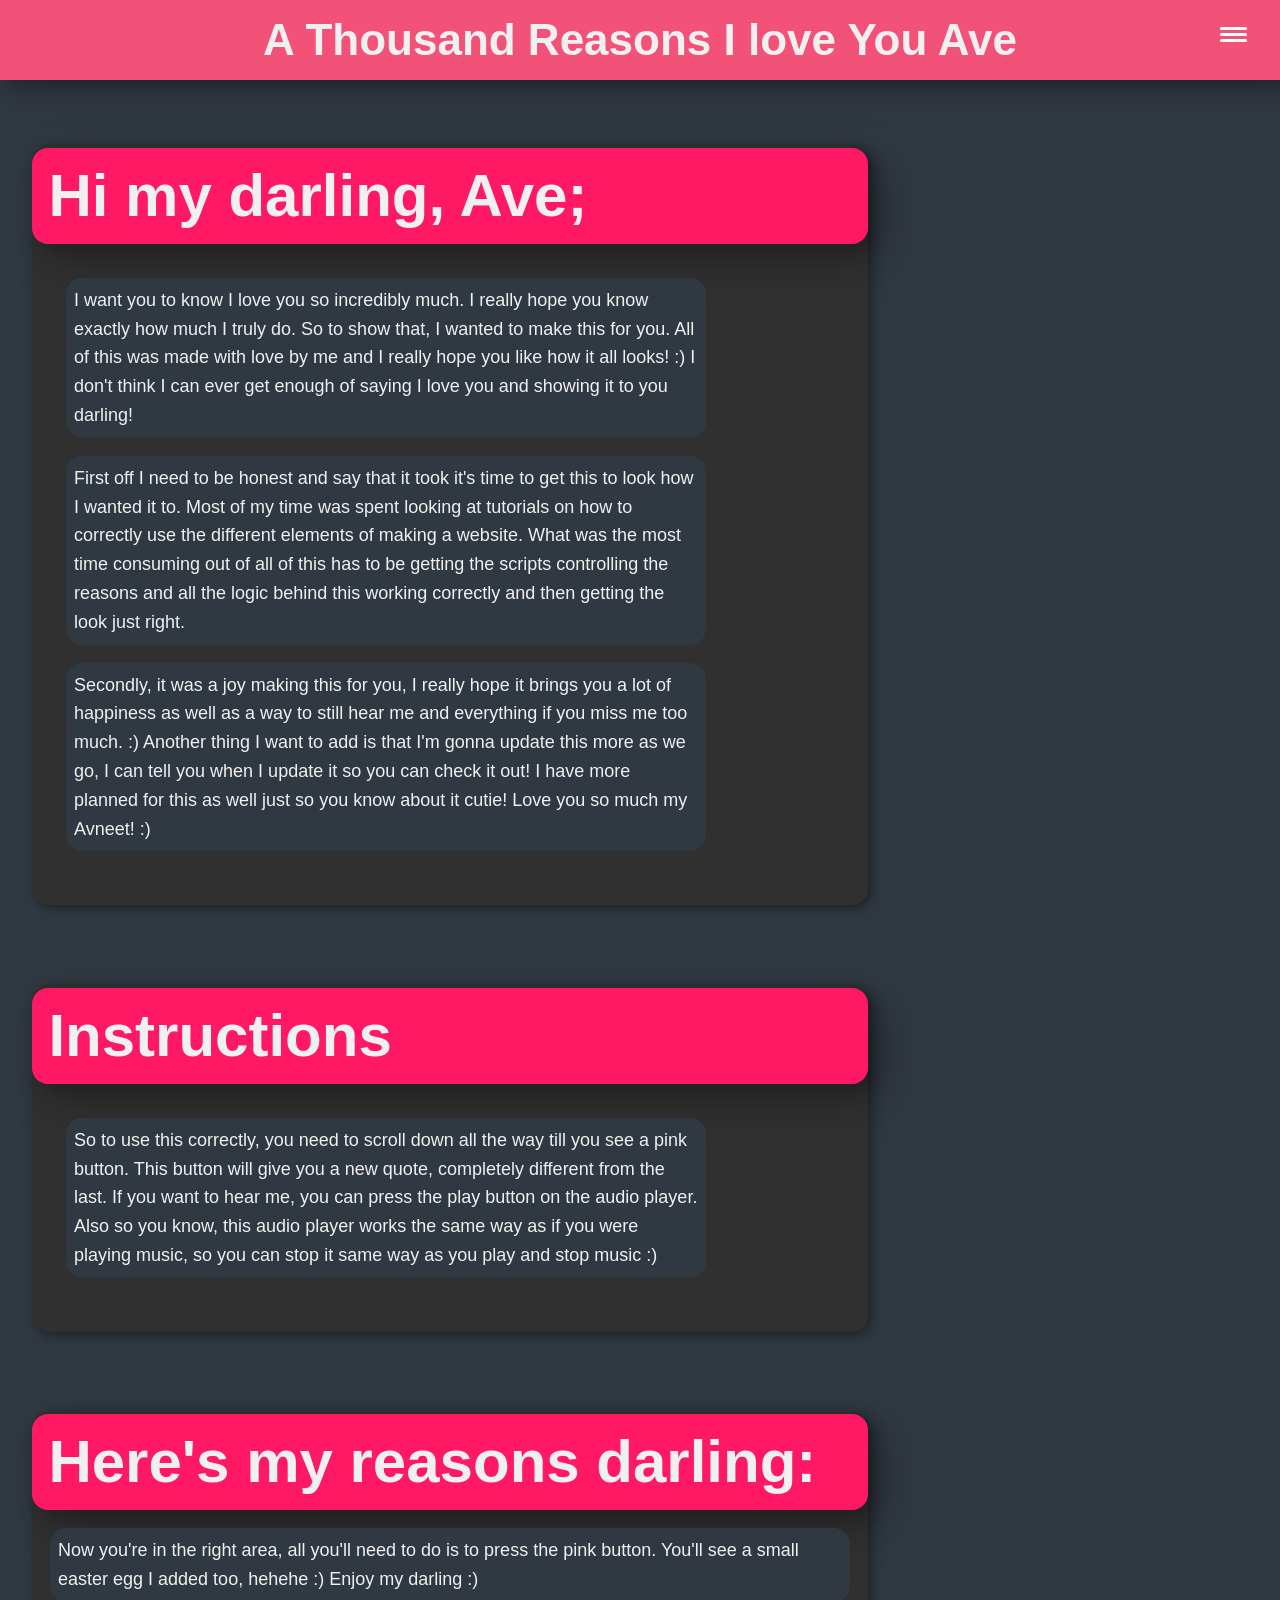
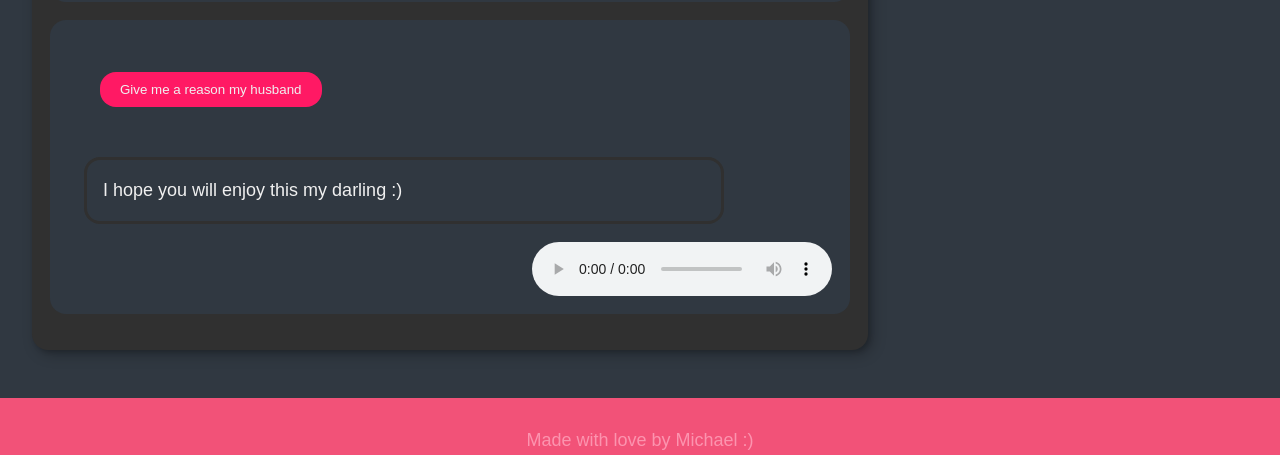
<file: index.html>
<!DOCTYPE html>
<html lang="en">
<head>
    <meta charset="UTF-8">
    <meta http-equiv="X-UA-Compatible" content="IE=edge">
    <meta name="viewport" content="width=device-width, initial-scale=1.0">
    <title>A Thousand Reasons</title>

    <link rel="shortcut icon" href="favicon.ico" type="image/x-icon">
    <link rel="stylesheet" href="css/thousandReasons.css">

</head>
<body>

    <h1 class="header__title">A Thousand Reasons I love You Ave</h1>

    <header>
        <button class="nav-toggle" aria-label="toggle navigation">
            <span class="hamburger"></span>
        </button>

        <nav class="nav">
            <ul class="nav__list">
                <li class="nav__item"><a href="#letter" class="nav__link">Love Letter</a></li>
                <li class="nav__item"><a href="#instructions" class="nav__link">Instructions</a></li>
                <li class="nav__item"><a href="#quotes" class="nav__link">The reasons</a></li>
            </ul>
        </nav>
    </header>
    <!-- LOVE LETTER -->
    <section class="loveLetter__section" id="letter">
        <h2 class="loveLetter__title">Hi my darling, Ave;</h2>

        <div class="loveLetter__body">
            <p class="loveLetter__paragraph">
                I want you to know I love you so incredibly much. I really hope you
                know exactly how much I truly do. So to show that, I wanted to make this for you.
                All of this was made with love by me and I really hope you like how it all looks! :)
                I don't think I can ever get enough of saying I love you and showing it to you darling!
            </p>
            <p class="loveLetter__paragraph">
                First off I need to be honest and say that it took it's time to get this to look how I wanted
                it to. Most of my time was spent looking at tutorials on how to correctly use the different elements
                of making a website. What was the most time consuming out of all of this has to be getting the scripts
                controlling the reasons and all the logic behind this working correctly and then getting the look just right.
            </p>
            <p class="loveLetter__paragraph">
                Secondly, it was a joy making this for you, I really hope it brings you a lot of happiness as well as a way
                to still hear me and everything if you miss me too much. :) Another thing I want to add is that I'm gonna update
                this more as we go, I can tell you when I update it so you can check it out! I have more planned for this as well
                just so you know about it cutie! Love you so much my Avneet! :)
            </p>
        </div>
    </section>
    <!-- / LOVE LETTER -->
    <!-- INSTRUCTIONS -->
    <section class="instructions__section" id="instructions">
        <h2 class="instructions__title">Instructions</h2>

        <div class="instructions__body">
            <p class="instructions__paragraph">
                So to use this correctly, you need to scroll down all the way till you see a pink button.
                This button will give you a new quote, completely different from the last. If you want to
                hear me, you can press the play button on the audio player. Also so you know, this audio player
                works the same way as if you were playing music, so you can stop it same way as you play and stop
                music :)
            </p>
        </div>
    </section>
    <!-- / INSTRUCTIONS -->
    <!-- QUOTES -->
    <section class="quote__section" id="quotes">
        <h2 class="quote__title">Here's my reasons darling:</h2>

        <p class="quote__paragraph">
            Now you're in the right area, all you'll need to do is to press the pink button. You'll see a small
            easter egg I added too, hehehe :) Enjoy my darling :)
        </p>
        <section class="quote__underSection">
            <button class="quote__quoteButton" id="quoteButton">Give me a reason my husband</button>
            <!-- THING TO KEEP IN MIND IS YOU CAN CHANGE THE TEXT IN A BUTTON!!! -->
            <div class="quote__body">
                <p class="quote__reason" id="quoteDisplay">I hope you will enjoy this my darling :)</p>

            </div>
            <div class="quote__audioPlayer">
                <audio controls="controls" id="audioPlayer" src="" preload="auto"></audio>

            </div>
            <p class="quote__underAudioPlayer">&ensp;</p>
        </section>
    </section>
    <!-- / QUOTES -->

    <footer class="footer">
        <div class="footer__body">&ensp;</div>
        <div class="footer__body">Made with love by Michael :)</div>
    </footer>
    <!-- Main script is underneath -->
    <script src="scripts/thousandReasons/mainScript.js"></script>

    <!-- These links is what makes the quotes work -->
    <script type="text/javascript" src="scripts/thousandReasons/quoteScripts/quoteScript.js"></script>
    <script type="text/javascript" src="scripts/thousandReasons/quoteScripts/quotes.js"></script>
    <script type="text/javascript" src="scripts/thousandReasons/quoteScripts/quoteFinished.js"></script>
</body>
</html>
</file>
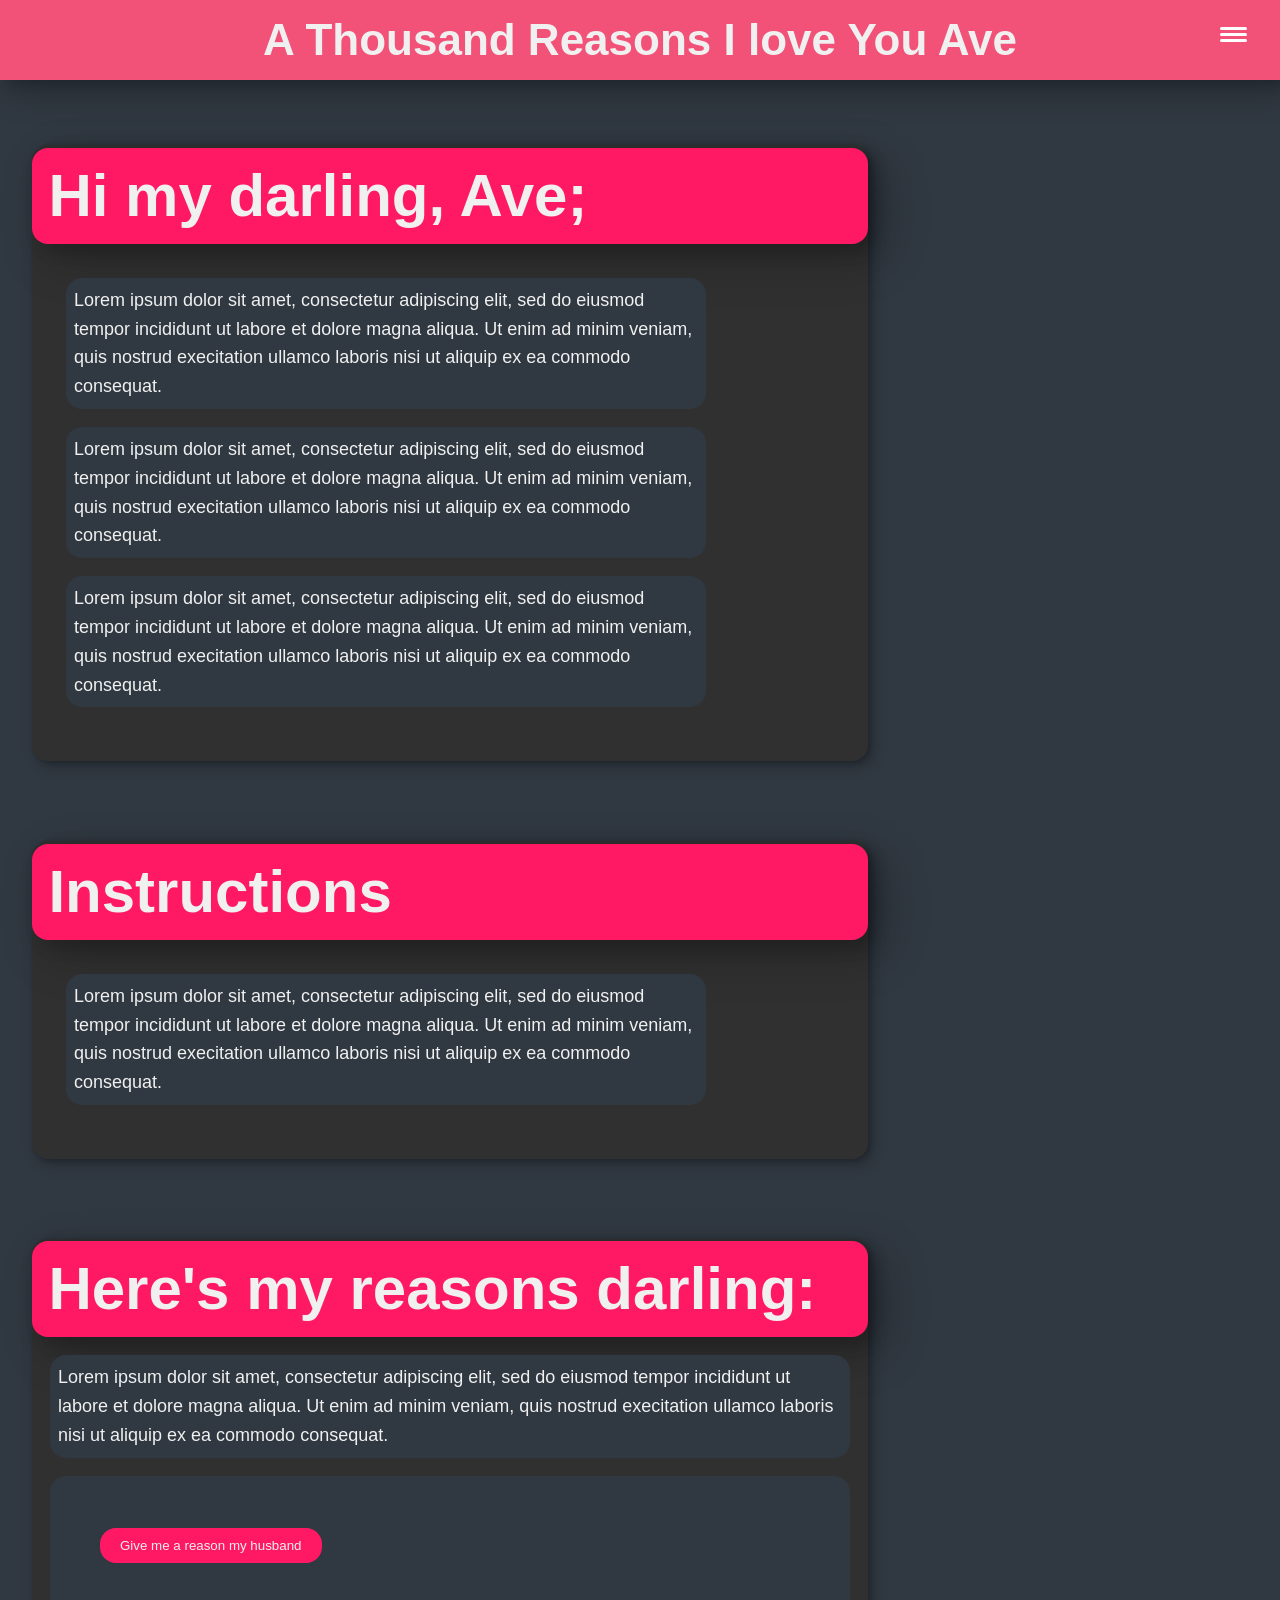
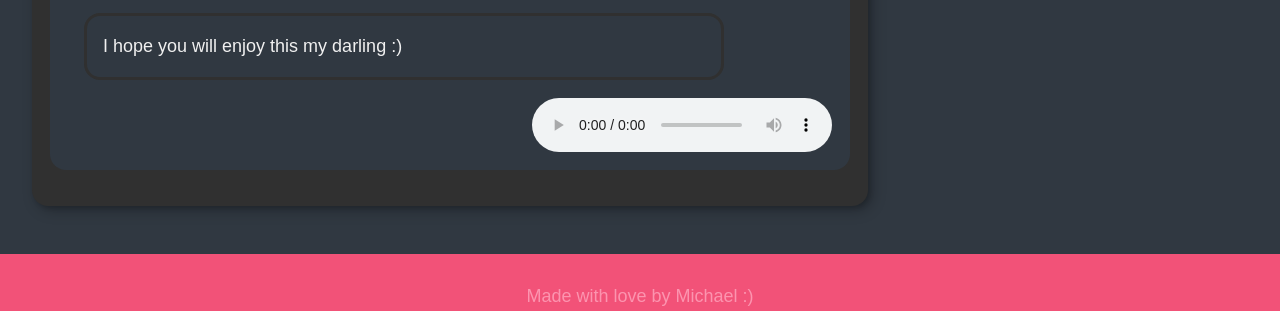
<file: thousandReasons.html>
<!DOCTYPE html>
<html lang="en">
<head>
    <meta charset="UTF-8">
    <meta http-equiv="X-UA-Compatible" content="IE=edge">
    <meta name="viewport" content="width=device-width, initial-scale=1.0">
    <title>A Thousand Reasons</title>

    <link rel="shortcut icon" href="favicon.ico" type="image/x-icon">
    <link rel="stylesheet" href="css/thousandReasons.css">

</head>
<body>

    <h1 class="header__title">A Thousand Reasons I love You Ave</h1>

    <header>
        <button class="nav-toggle" aria-label="toggle navigation">
            <span class="hamburger"></span>
        </button>

        <nav class="nav">
            <ul class="nav__list">
                <li class="nav__item"><a href="#letter" class="nav__link">Love Letter</a></li>
                <li class="nav__item"><a href="#instructions" class="nav__link">Instructions</a></li>
                <li class="nav__item"><a href="#quotes" class="nav__link">The reasons</a></li>
            </ul>
        </nav>
    </header>
    <!-- LOVE LETTER -->
    <section class="loveLetter__section" id="letter">
        <h2 class="loveLetter__title">Hi my darling, Ave;</h2>

        <div class="loveLetter__body">
            <p class="loveLetter__paragraph">
                Lorem ipsum dolor sit amet, consectetur adipiscing elit, sed do eiusmod
                tempor incididunt ut labore et dolore magna aliqua. Ut enim ad minim veniam,
                quis nostrud execitation ullamco laboris nisi ut aliquip ex ea commodo
                consequat.
            </p>
            <p class="loveLetter__paragraph">
                Lorem ipsum dolor sit amet, consectetur adipiscing elit, sed do eiusmod
                tempor incididunt ut labore et dolore magna aliqua. Ut enim ad minim veniam,
                quis nostrud execitation ullamco laboris nisi ut aliquip ex ea commodo
                consequat.
            </p>
            <p class="loveLetter__paragraph">
                Lorem ipsum dolor sit amet, consectetur adipiscing elit, sed do eiusmod
                tempor incididunt ut labore et dolore magna aliqua. Ut enim ad minim veniam,
                quis nostrud execitation ullamco laboris nisi ut aliquip ex ea commodo
                consequat.
            </p>
        </div>
    </section>
    <!-- / LOVE LETTER -->
    <!-- INSTRUCTIONS -->
    <section class="instructions__section" id="instructions">
        <h2 class="instructions__title">Instructions</h2>

        <div class="instructions__body">
            <p class="instructions__paragraph">
                Lorem ipsum dolor sit amet, consectetur adipiscing elit, sed do eiusmod
                tempor incididunt ut labore et dolore magna aliqua. Ut enim ad minim veniam,
                quis nostrud execitation ullamco laboris nisi ut aliquip ex ea commodo
                consequat.
            </p>
        </div>
    </section>
    <!-- / INSTRUCTIONS -->
    <!-- QUOTES -->
    <section class="quote__section" id="quotes">
        <h2 class="quote__title">Here's my reasons darling:</h2>

        <p class="quote__paragraph">
            Lorem ipsum dolor sit amet, consectetur adipiscing elit, sed do eiusmod
            tempor incididunt ut labore et dolore magna aliqua. Ut enim ad minim veniam,
            quis nostrud execitation ullamco laboris nisi ut aliquip ex ea commodo
            consequat.
        </p>
        <section class="quote__underSection">
            <button class="quote__quoteButton" id="quoteButton">Give me a reason my husband</button>
            <!-- THING TO KEEP IN MIND IS YOU CAN CHANGE THE TEXT IN A BUTTON!!! -->
            <div class="quote__body">
                <p class="quote__reason" id="quoteDisplay">I hope you will enjoy this my darling :)</p>

            </div>
            <div class="quote__audioPlayer">
                <audio controls="controls" id="audioPlayer" src="" preload="auto"></audio>

            </div>
            <p class="quote__underAudioPlayer">&ensp;</p>
        </section>
    </section>
    <!-- / QUOTES -->

    <footer class="footer">
        <div class="footer__body">&ensp;</div>
        <div class="footer__body">Made with love by Michael :)</div>
    </footer>
    <!-- Main script is underneath -->
    <script src="scripts/thousandReasons/mainScript.js"></script>

    <!-- These links is what makes the quotes work -->
    <script type="text/javascript" src="scripts/thousandReasons/quoteScripts/quoteScript.js"></script>
    <script type="text/javascript" src="scripts/thousandReasons/quoteScripts/quotes.js"></script>
    <script type="text/javascript" src="scripts/thousandReasons/quoteScripts/quoteFinished.js"></script>
</body>
</html>
</file>
<file: css/thousandReasons.css>
*
*::before
*::after {
    box-sizing: border-box;
}

/* CUSTOM PROPERTIES */
:root {
    --ff-primary: 'Source Sans Pro', sans-serif;
    --ff-secondary: 'Source Sans Pro', monospace;
    --fw-reg: 300;
    --fw-bold: 900;

    --clr-light: #fff;
    --clr-dark: #303030;
    --clr-white: #f0f0f0;
    --clr-red: #be3144;
    --clr-blue: #45567d;
    --clr-gray: #303841;
    --clr-pink: #FC94AF;
    --clr-punch: #F25278;
    --clr-magenta: #FF1964;

    --fs-h1: 1.5rem;
    --fs-h2: 2.25rem;
    --fs-h3: 1.25rem;
    --fs-body: 1rem;

    --bs: 0.25em 0.25em 0.75em rgba(0,0,0,0.25), 0.125em 0.125em 0.25em rgba(0,0,0,0.15);
}

@media (min-width: 700px) {
    :root {
        --fs-h1: 1.75rem;
        --fs-h2: 3.75rem;
        --fs-h3: 1.5rem;
        --fs-body: 1.125rem;
    }
}

@media (min-width: 800px) {
    :root {
        --fs-h1: 2rem;
        --fs-h2: 3.75rem;
        --fs-h3: 1.5rem;
        --fs-body: 1.125rem;
    }
}

@media (min-width: 1000px) {
    :root {
        --fs-h1: 2.75rem;
        --fs-h2: 3.75rem;
        --fs-h3: 1.5rem;
        --fs-body: 1.125rem;
    }
}

/* / CUSTOM PROPERTIES */

/* GENERAL STYLES */

html {
    scroll-behavior: smooth;
}

body {
    background: var(--clr-gray);
    color: var(--clr-white);
    margin: 0;
    font-family: var(--ff-primary);
    font-size: var(--fs-body);
    line-height: 1.6;
}

section {
    padding: 2em 1em;
}

strong {
    font-weight: var(--fw-bold);
}

:focus {
    outline: 3px solid var(--clr-red);
    outline-offset: 3px;
}

/* / GENERAL STYLES */

/* TYPOGRAPHY */

h1 {
    margin-top: 0px;
    margin-left: 0px;
    margin-right: 0px;
    line-height: 3rem;
}

h2,
h3 {
    line-height: 2rem;
    margin: 0;
}

h1 {
    font-size: var(--fs-h1);
}

h2 {
    font-size: var(--fs-h2);
}

h3 {
    font-size: var(--fs-h3);
}

/* / TYPOGRAPHY */


/* HEADER */

header {
    display: flex;
    justify-content: space-between;
    padding: 1em;
}

.header__title {
    background-color: var(--clr-punch);
    color: var(--clr-white);
    padding: 1rem;
    text-align: center;
    box-shadow: var(--bs);
    
}

.nav {
    position: fixed;
    background: var(--clr-dark);
    color: var(--clr-white);
    top: 0;
    bottom: 0;
    left: 0;
    right: 0;
    z-index: 100;
    transform: translateX(100%);
    transition: transform 250ms cubic-bezier(0.5, 0, 0.5, 1);
}

.nav__list {
    list-style: none;
    display: flex;
    height: 100%;
    flex-direction: column;
    justify-content: space-evenly;
    align-items: center;
    margin: 0;
    padding: 0;
}

.nav__link {
    color: inherit;
    font-weight: var(--fw-bold);
    font-size: var(--fs-h2);
    text-decoration: none;
}

    .nav__link:hover {
        color: var(--clr-pink);
    }

.nav-toggle {
    padding: 0.5em;
    background: transparent;
    border: 0;
    cursor: pointer;
    position: absolute;
    right: 2em;
    top: 2em;
    z-index: 1000;
}

.nav-open .nav {
    transform: translateX(0%);
}

.nav-open .nav-toggle {
    position: fixed;
}

.nav-open .hamburger {
    transform: rotate(0.625turn);
}

    .nav-open .hamburger:before {
        transform: rotate(90deg) translateX(-6px);
    }

    .nav-open .hamburger:after {
        opacity: 0;
    }

.hamburger {
    display: block;
    position: relative;
}

    .hamburger,
    .hamburger::before,
    .hamburger::after {
        background: var(--clr-light);
        width: 2em;
        height: 3px;
        border-radius: 1em;
        transition: transform 250ms ease-in-out;
    }

        .hamburger::before,
        .hamburger::after {
            content: '';
            position: absolute;
            left: 0;
            right: 0;
        }

        .hamburger::before {
            top: 6px;
        }

        .hamburger::after {
            bottom: 6px;
        }
/* / HEADER */

/* LOVE LETTER */

.loveLetter__section {
    background-color: var(--clr-dark);
    margin-left: 2rem;
    margin-right: 2rem;
    max-width: 50rem;
    width: auto;
    text-align: left;
    box-shadow: var(--bs);
    border-radius: 16px;
}
.loveLetter__title {
    padding-top: 2rem;
    padding-left: 1rem;
    padding-bottom: 2rem;
    margin-left: -1.1rem;
    margin-right: -1.1rem;
    margin-top: -2.1rem;
    background-color: var(--clr-magenta);
    box-shadow: var(--bs);
    border-radius: 16px;
}

.loveLetter__body {
    padding-top: 1rem;
    padding-left: 1rem;
    max-width: 40rem;
    width: auto;
    line-height: 1.6;
}

.loveLetter__paragraph {
    background-color: var(--clr-gray);
    padding: 0.5rem;
    border-radius: 16px;
}

/* / LOVE LETTER */

/* INSTRUCTIONS */

.instructions__section {
    background-color: var(--clr-dark);
    margin-left: 2rem;
    margin-right: 2rem;
    margin-top: 5rem;
    max-width: 50rem;
    width: auto;
    text-align: left;
    box-shadow: var(--bs);
    border-radius: 16px;
}

.instructions__title {
    padding-top: 2rem;
    padding-left: 1rem;
    padding-bottom: 2rem;
    margin-left: -1.1rem;
    margin-right: -1.1rem;
    margin-top: -2.1rem;
    background-color: var(--clr-magenta);
    box-shadow: var(--bs);
    border-radius: 16px;
}

.instructions__body {
    padding-top: 1rem;
    padding-left: 1rem;
    max-width: 40rem;
    width: auto;
    line-height: 1.6;
}

.instructions__paragraph {
    background-color: var(--clr-gray);
    padding: 0.5rem;
    border-radius: 16px;
}

/* / INSTRUCTIONS */

/* QUOTES */

.quote__section {
    background-color: var(--clr-dark);
    border-radius: 16px;
    margin-left: 2rem;
    margin-right: 2rem;
    margin-top: 5rem;
    max-width: 50rem;
    width: auto;
    text-align: left;
    box-shadow: var(--bs);
    margin-bottom: 3rem;
}

.quote__underSection {
    background-color: var(--clr-gray);
    border-radius: 16px;
}

.quote__title {
    padding-top: 2rem;
    padding-left: 1rem;
    padding-bottom: 2rem;
    margin-left: -1.1rem;
    margin-right: -1.1rem;
    margin-top: -2.1rem;
    background-color: var(--clr-magenta);
    box-shadow: var(--bs);
    border-radius: 16px;
}

.quote__quoteButton {
    background-color: var(--clr-magenta);
    border-radius: 16px;
    padding: 10px 20px;
    text-align: center;
    text-decoration: none;
    display: inline-block;
    margin: 1rem 2rem;
    cursor: pointer;
    border: none;
    color: var(--clr-white);
}

.quote__body {
    padding-top: 1rem;
    padding-left: 1rem;
    max-width: 40rem;
    width: auto;
    line-height: 1.6;
}

.quote__reason {
    padding-top: 1rem;
    padding-left: 1rem;
    padding-bottom: 1rem;
    max-width: 40rem;
    width: auto;
    line-height: 1.6;
    border: solid;
    border-radius: 16px;
    border-color: var(--clr-dark);
}

.quote__paragraph {
    background-color: var(--clr-gray);
    padding: 0.5rem;
    border-radius: 16px;
}

.quote__audioPlayer {
    float: right;
    margin-top: 0;
}

.quote__underAudioPlayer {
    line-height: 1;
}

/* / QUOTES */
/* FOOTER */

.footer__body {
    background-color: var(--clr-punch);
    color: var(--clr-pink);
    text-align: center;

}
/* / FOOTER */
</file>
